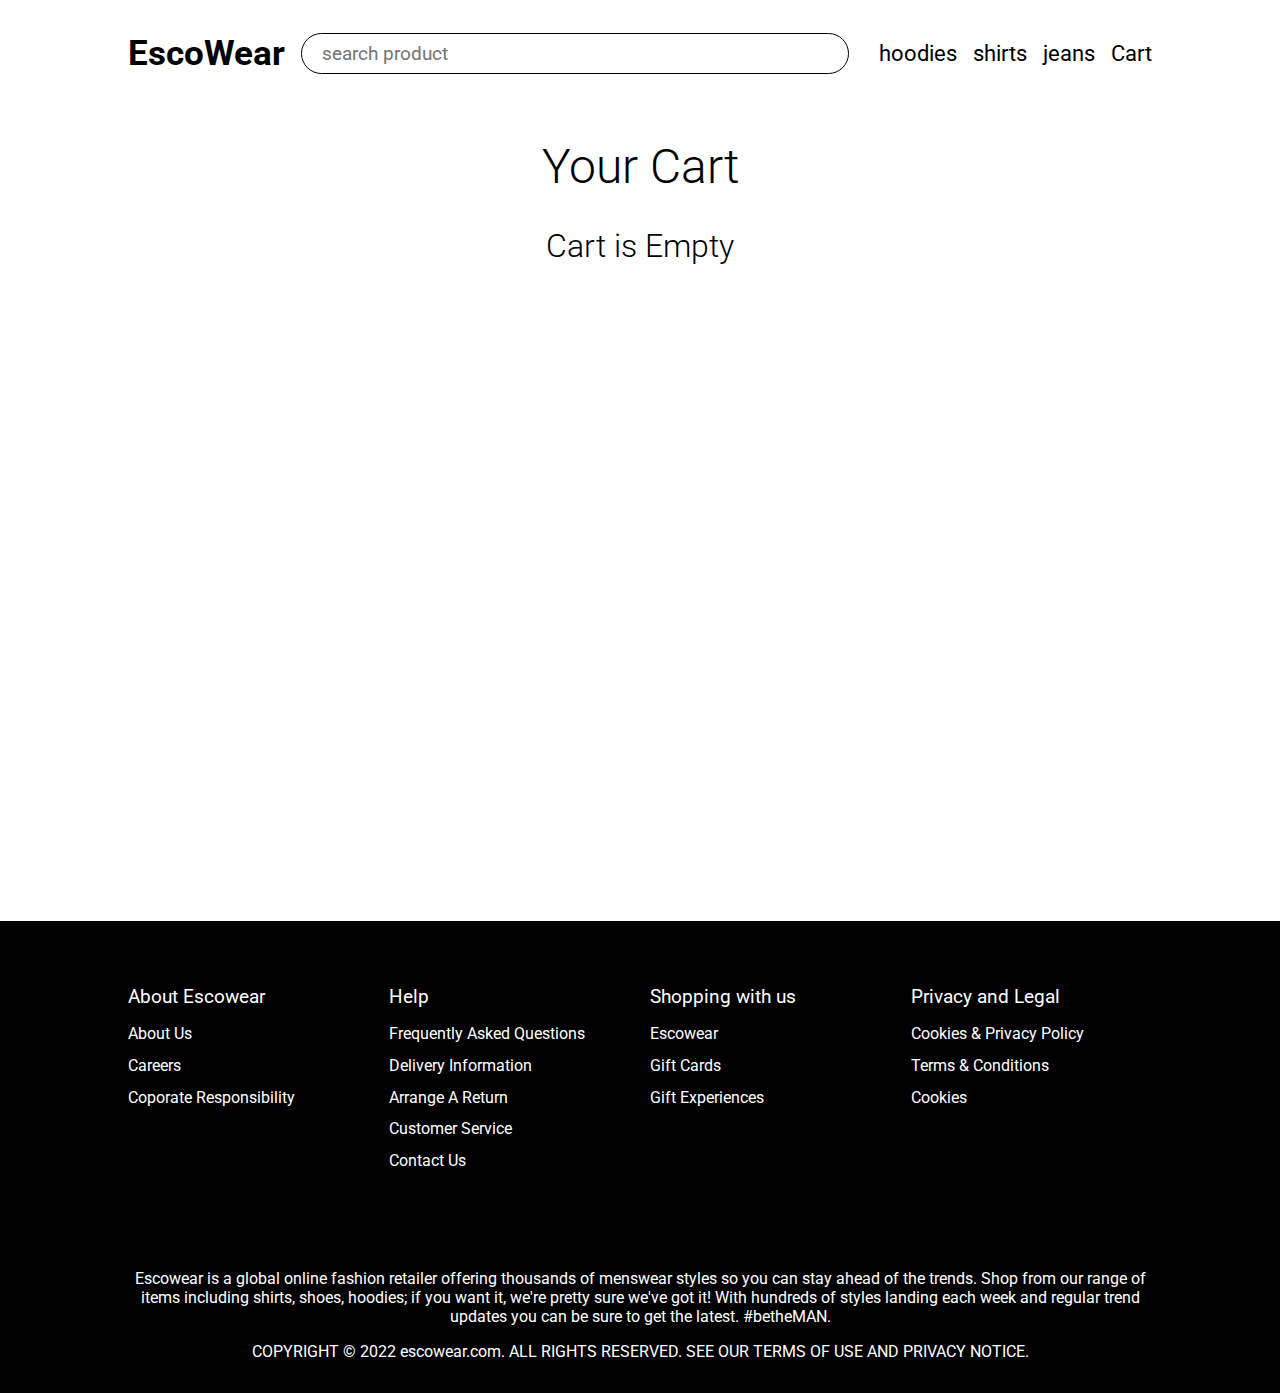
<file: cart.html>
<!DOCTYPE html>
<html lang="en">

<head>
    <meta charset="UTF-8">
    <meta http-equiv="X-UA-Compatible" content="IE=edge">
    <meta name="viewport" content="width=device-width, initial-scale=1.0">

    <!-- google font roboto -->
    <link rel="preconnect" href="https://fonts.googleapis.com">
    <link rel="preconnect" href="https://fonts.gstatic.com" crossorigin>
    <link href="https://fonts.googleapis.com/css2?family=Roboto:wght@100;300;400;700;900&display=swap" rel="stylesheet">

    <!-- fontawesome -->
    <link rel="stylesheet" href="https://cdnjs.cloudflare.com/ajax/libs/font-awesome/6.0.0-beta3/css/all.min.css"
        integrity="sha512-Fo3rlrZj/k7ujTnHg4CGR2D7kSs0v4LLanw2qksYuRlEzO+tcaEPQogQ0KaoGN26/zrn20ImR1DfuLWnOo7aBA=="
        crossorigin="anonymous" referrerpolicy="no-referrer" />

    <!-- custom styles sheet -->
    <link rel="stylesheet" href="css/styles.css">
    <title>EscoWear</title>
</head>

<body>

    <!-- navigation -->
    <header id="navigation">

        <!-- container -->
        <div class="container">

            <a href="index.html">
                <h1>EscoWear</h1>
            </a>

            <!-- links -->
            <div class="links">

                <a href="store.html?category=hoodies">Hoodies</a>
                <a href="store.html?category=shirts">Shirts</a>
                <a href="store.html?category=shoes">Shoes</a>

                <div class="close">
                    <i class="fa fa-window-close"></i>
                </div>

            </div>

            <!-- menu -->
            <div class="menu">
                <i class="fa fa-bars"></i>
            </div>

        </div>
        <!-- end container -->
    </header>
    <!-- end navigation -->



    <!-- brands -->
    <section id="brands">

        <h1 class="title">Your Cart</h1>

        <section id="cart">
            <div class="container">

                <!-- cart-unit -->
                <!-- <div class="cart-unit">
                    <img src="./images/test.jpg" alt="">
                    <div class="text-wrapper">
                        <p class="name">Name of item</p>
                        <p class="price">$500</p>
                        <i class="fa fa-window-close"></i>
                    </div>
                </div> -->
                <!-- end cart-unit -->
            </div>
        </section>
    </section>
    <!-- end cart-->

    <!-- footer -->
    <section id="footer">
    
        <div class="container">
            <div class="footer-wrapper">
    
                <!-- footer unit -->
                <div class="footer-unit">
                    <ul>
                        <li class="footer-title">About Escowear</li>
                        <li>About Us</li>
                        <li>Careers</li>
                        <li>Coporate Responsibility </li>
                    </ul>
                </div>
                <!-- end footer-unit -->
    
                <!-- footer unit -->
                <div class="footer-unit">
                    <ul>
                        <li class="footer-title">Help</li>
                        <li>Frequently Asked Questions</li>
                        <li>Delivery Information</li>
                        <li>Arrange A Return </li>
                        <li>Customer Service </li>
                        <li>Contact Us </li>
                    </ul>
                </div>
                <!-- end footer-unit -->
    
    
                <!-- footer unit -->
                <div class="footer-unit">
                    <ul>
                        <li class="footer-title">Shopping with us</li>
                        <li>Escowear</li>
                        <li>Gift Cards</li>
                        <li>Gift Experiences</li>
                    </ul>
                </div>
                <!-- end footer-unit -->
    
    
                <!-- footer unit -->
                <div class="footer-unit">
                    <ul>
                        <li class="footer-title">Privacy and Legal</li>
                        <li>Cookies & Privacy Policy</li>
                        <li>Terms & Conditions</li>
                        <li>Cookies</li>
                    </ul>
                </div>
                <!-- end footer-unit -->
    
    
    
            </div>
            <!-- end footer-wrapper -->
    
            <!-- socials -->
            <div class="socials">
                <a href="http://www.facebook.com" target="_blank"><i class="fab fa-facebook"></i></a>
                <a href="http://www.twitter.com" target="_blank"><i class="fab fa-twitter"></i></a>
                <a href="http://www.instagram.com" target="_blank"><i class="fab fa-instagram"></i></a>
            </div>
            <!-- end socials -->
    
            <div class="text-wrapper">
                <p class="slug">Escowear is a global online fashion retailer offering thousands of menswear styles so you
                    can stay ahead of the trends.
                    Shop from our range of items including shirts, shoes, hoodies; if you want it, we're
                    pretty sure we've got it! With hundreds of styles landing each week and regular trend updates you can be
                    sure to get the
                    latest. #betheMAN.</p>
    
    
    
                <p class="copyright">COPYRIGHT © 2022 escowear.com. ALL RIGHTS RESERVED. SEE OUR TERMS OF USE AND PRIVACY
                    NOTICE.</p>
            </div>
        </div>
        <!-- end container -->
    </section>
    
    <!-- end footer -->



    <script src="js/utils.js"></script>
    <script src="js/init.js"></script>
    <script src="js/cart.js"></script>
</body>

</html>
</file>
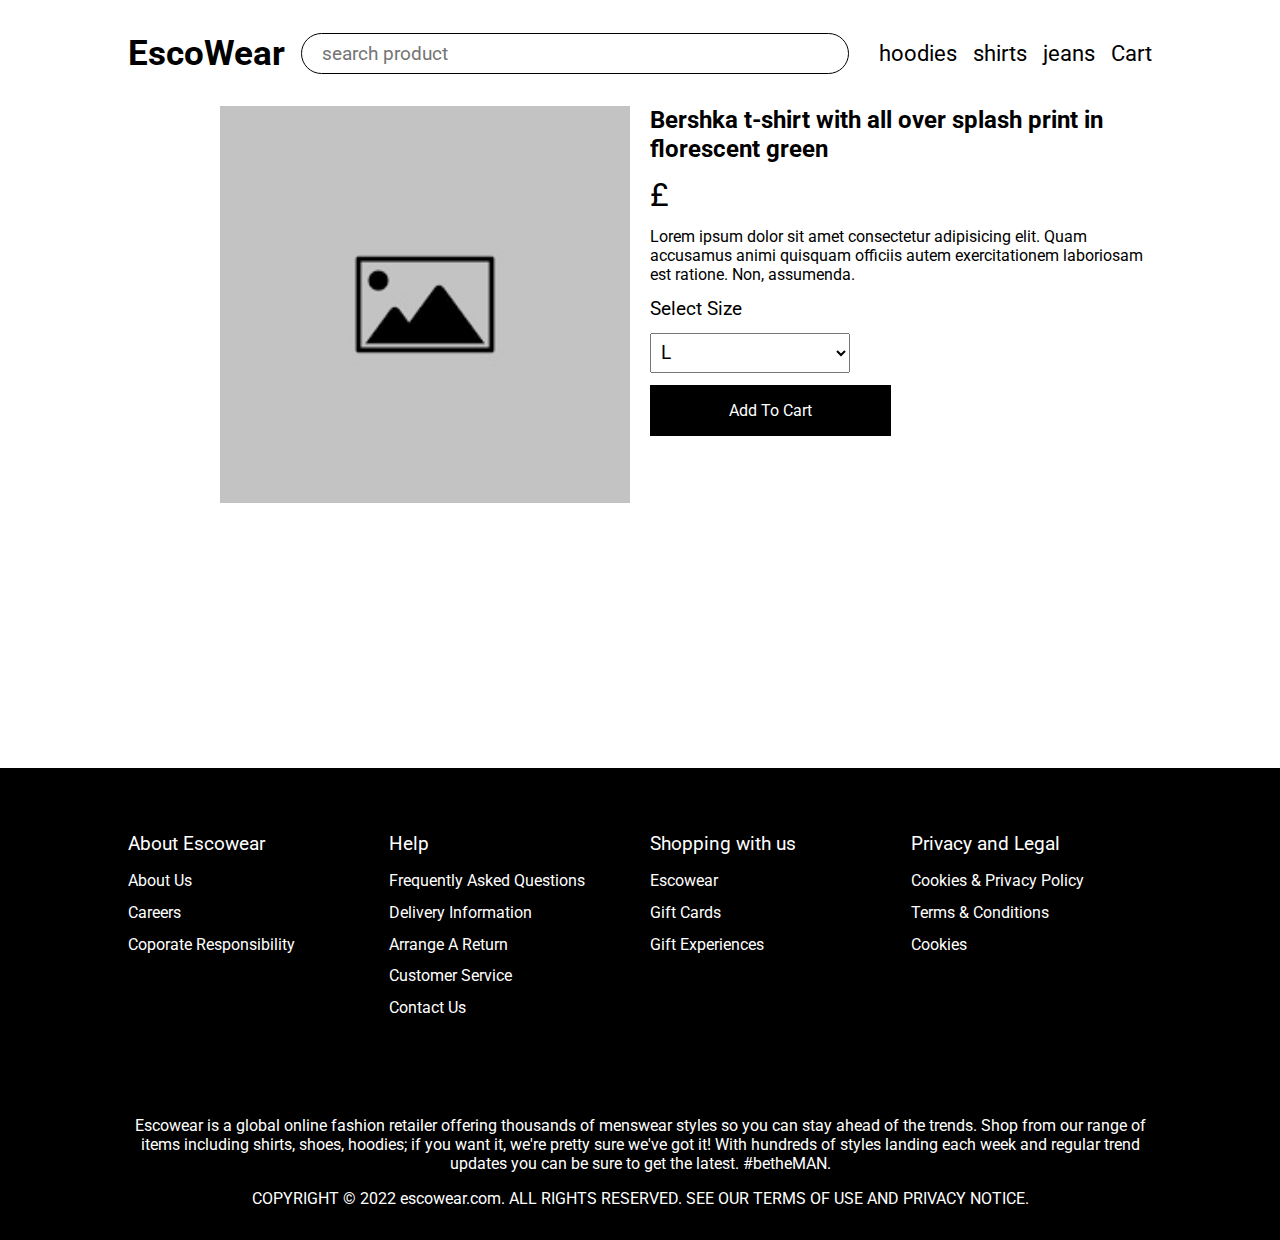
<file: item.html>
<!DOCTYPE html>
<html lang="en">

<head>
    <meta charset="UTF-8">
    <meta http-equiv="X-UA-Compatible" content="IE=edge">
    <meta name="viewport" content="width=device-width, initial-scale=1.0">

    <!-- google font roboto -->
    <link rel="preconnect" href="https://fonts.googleapis.com">
    <link rel="preconnect" href="https://fonts.gstatic.com" crossorigin>
    <link href="https://fonts.googleapis.com/css2?family=Roboto:wght@100;300;400;700;900&display=swap" rel="stylesheet">

    <!-- fontawesome -->
    <link rel="stylesheet" href="https://cdnjs.cloudflare.com/ajax/libs/font-awesome/6.0.0-beta3/css/all.min.css"
        integrity="sha512-Fo3rlrZj/k7ujTnHg4CGR2D7kSs0v4LLanw2qksYuRlEzO+tcaEPQogQ0KaoGN26/zrn20ImR1DfuLWnOo7aBA=="
        crossorigin="anonymous" referrerpolicy="no-referrer" />

    <!-- custom styles sheet -->
    <link rel="stylesheet" href="css/styles.css">
    <title>EscoWear</title>
</head>

<body>

    <!-- navigation -->
    <header id="navigation">

        <!-- container -->
        <div class="container">

            <a href="index.html">
                <h1>EscoWear</h1>
            </a>

            <!-- links -->
            <div class="links">

                <a href="store.html?category=hoodies">Hoodies</a>
                <a href="store.html?category=shirts">Shirts</a>
                <a href="store.html?category=shoes">Shoes</a>

                <div class="close">
                    <i class="fa fa-window-close"></i>
                </div>

            </div>

            <!-- menu -->
            <div class="menu">
                <i class="fa fa-bars"></i>
            </div>

        </div>
        <!-- end container -->
    </header>
    <!-- end navigation -->

    <section id="item">
        <div class="container">

            <!-- content-wrapper -->
                <div class="content-wrapper">

                    <!-- image-wrapper -->
                    <div class="image-wrapper">

                        <!-- thumb-wrapper -->
                        <div class="thumb-wrapper">
                                    
                        </div>
                        <!-- end thumb-wrapper -->

                        <div class="main-thumb">
                            <img src="/images/default.jpg" alt="">
                        </div>

                        

                    </div>
                    <!-- end image-wrapper -->

                    <!-- text-wrapper -->
                    <div class="text-wrapper">
                                <h2 class="name">Bershka t-shirt with all over splash print in florescent green</h2>

                            <p class="price">£<span></span> </p>

                            <p class="slug">
                                Lorem ipsum dolor sit amet consectetur adipisicing elit. Quam accusamus animi quisquam officiis autem exercitationem laboriosam est ratione. Non, assumenda.
                            </p>
                            
                            <div class="select-wrapper">
                                <label for="select">Select Size</label>
                                <select name="" id="">
                                    <option value="">L</option>
                                    <option value="">M</option>
                                    <option value="">S</option>
                                    <option value="">XS</option>
                                </select>
                            </div>
                            <div class="button-wrapper">
                                <button>Add To Cart</button> <a href="cart.html">Checkout</a>
                            </div>
                    </div>
                    <!-- end text-wrapper -->

                </div>
                <!-- end content-wrapper -->
        </div>
        <!-- container -->
    </section>
    <!-- end item -->

    <!-- footer -->
    <section id="footer">
    
        <div class="container">
            <div class="footer-wrapper">
    
                <!-- footer unit -->
                <div class="footer-unit">
                    <ul>
                        <li class="footer-title">About Escowear</li>
                        <li>About Us</li>
                        <li>Careers</li>
                        <li>Coporate Responsibility </li>
                    </ul>
                </div>
                <!-- end footer-unit -->
    
                <!-- footer unit -->
                <div class="footer-unit">
                    <ul>
                        <li class="footer-title">Help</li>
                        <li>Frequently Asked Questions</li>
                        <li>Delivery Information</li>
                        <li>Arrange A Return </li>
                        <li>Customer Service </li>
                        <li>Contact Us </li>
                    </ul>
                </div>
                <!-- end footer-unit -->
    
    
                <!-- footer unit -->
                <div class="footer-unit">
                    <ul>
                        <li class="footer-title">Shopping with us</li>
                        <li>Escowear</li>
                        <li>Gift Cards</li>
                        <li>Gift Experiences</li>
                    </ul>
                </div>
                <!-- end footer-unit -->
    
    
                <!-- footer unit -->
                <div class="footer-unit">
                    <ul>
                        <li class="footer-title">Privacy and Legal</li>
                        <li>Cookies & Privacy Policy</li>
                        <li>Terms & Conditions</li>
                        <li>Cookies</li>
                    </ul>
                </div>
                <!-- end footer-unit -->
    
    
    
            </div>
            <!-- end footer-wrapper -->
    
            <!-- socials -->
            <div class="socials">
                <a href="http://www.facebook.com" target="_blank"><i class="fab fa-facebook"></i></a>
                <a href="http://www.twitter.com" target="_blank"><i class="fab fa-twitter"></i></a>
                <a href="http://www.instagram.com" target="_blank"><i class="fab fa-instagram"></i></a>
            </div>
            <!-- end socials -->
    
            <div class="text-wrapper">
                <p class="slug">Escowear is a global online fashion retailer offering thousands of menswear styles so you
                    can stay ahead of the trends.
                    Shop from our range of items including shirts, shoes, hoodies; if you want it, we're
                    pretty sure we've got it! With hundreds of styles landing each week and regular trend updates you can be
                    sure to get the
                    latest. #betheMAN.</p>
    
    
    
                <p class="copyright">COPYRIGHT © 2022 escowear.com. ALL RIGHTS RESERVED. SEE OUR TERMS OF USE AND PRIVACY
                    NOTICE.</p>
            </div>
        </div>
        <!-- end container -->
    </section>
    
    <!-- end footer -->


    <script src="js/utils.js"></script>
    <script src="js/init.js"></script>
    <script src="js/item.js"></script>
</body>

</html>
</file>
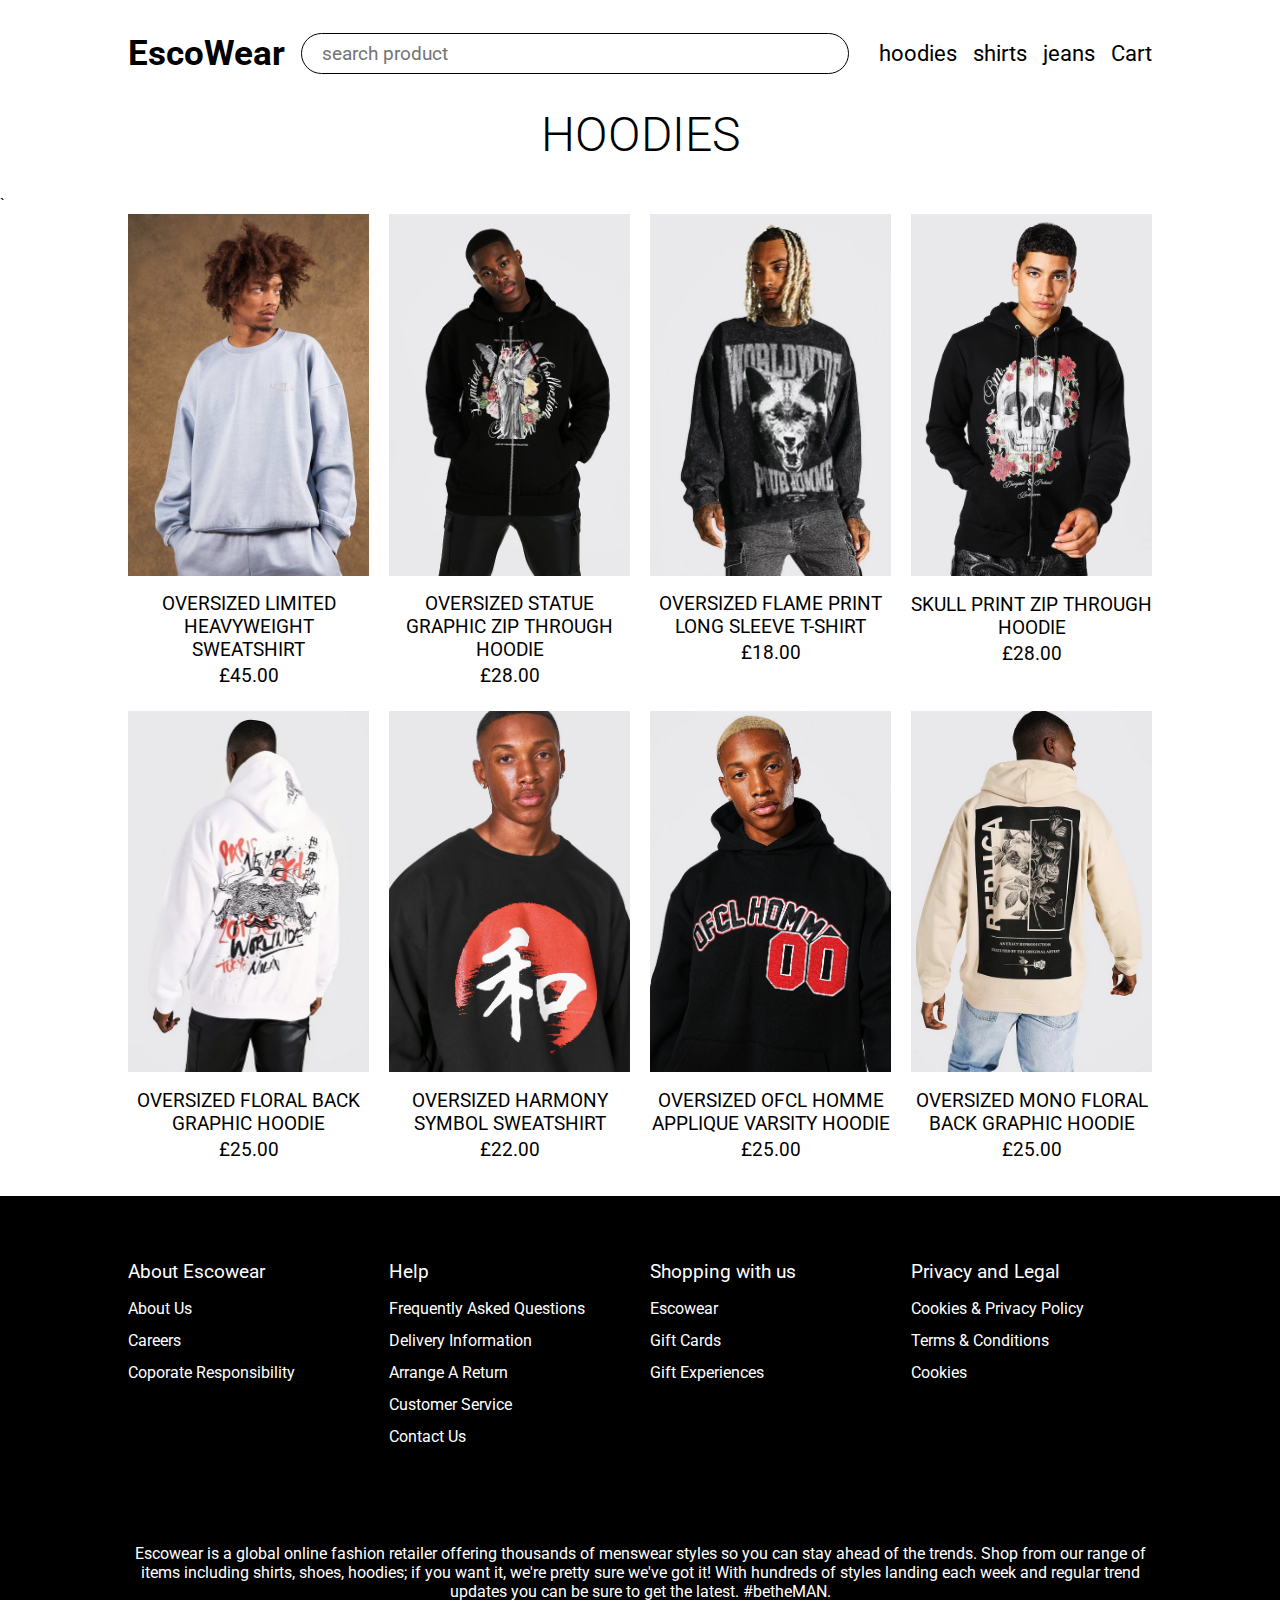
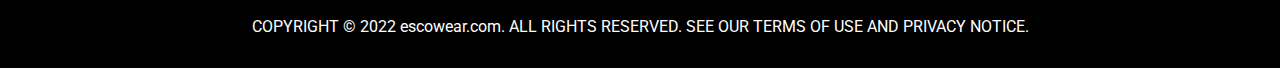
<file: store.html>
<!DOCTYPE html>
<html lang="en">

<head>
    <meta charset="UTF-8">
    <meta http-equiv="X-UA-Compatible" content="IE=edge">
    <meta name="viewport" content="width=device-width, initial-scale=1.0">

    <!-- google font roboto -->
    <link rel="preconnect" href="https://fonts.googleapis.com">
    <link rel="preconnect" href="https://fonts.gstatic.com" crossorigin>
    <link href="https://fonts.googleapis.com/css2?family=Roboto:wght@100;300;400;700;900&display=swap" rel="stylesheet">

    <!-- fontawesome -->
    <link rel="stylesheet" href="https://cdnjs.cloudflare.com/ajax/libs/font-awesome/6.0.0-beta3/css/all.min.css"
        integrity="sha512-Fo3rlrZj/k7ujTnHg4CGR2D7kSs0v4LLanw2qksYuRlEzO+tcaEPQogQ0KaoGN26/zrn20ImR1DfuLWnOo7aBA=="
        crossorigin="anonymous" referrerpolicy="no-referrer" />

    <!-- custom styles sheet -->
    <link rel="stylesheet" href="css/styles.css">
    <title>EscoWear</title>
</head>

<body>

    <!-- navigation -->
    <header id="navigation">

        <!-- container -->
        <div class="container">

            <a href="index.html">
                <h1>EscoWear</h1>
            </a>

            <!-- links -->
            <div class="links">

                <a href="store.html?category=hoodies">Hoodies</a>
                <a href="store.html?category=shirts">Shirts</a>
                <a href="store.html?category=shoes">Shoes</a>

                <div class="close">
                    <i class="fa fa-window-close"></i>
                </div>

            </div>

            <!-- menu -->
            <div class="menu">
                <i class="fa fa-bars"></i>
            </div>

        </div>
        <!-- end container -->
    </header>
    <!-- end navigation -->


    <!-- store  -->
    <section id="store">
        <h1 class="title"></h1>`
        <div class="container">
        </div>
    </section>

    <!-- end store -->

    <!-- footer -->
    <section id="footer">
    
        <div class="container">
            <div class="footer-wrapper">
    
                <!-- footer unit -->
                <div class="footer-unit">
                    <ul>
                        <li class="footer-title">About Escowear</li>
                        <li>About Us</li>
                        <li>Careers</li>
                        <li>Coporate Responsibility </li>
                    </ul>
                </div>
                <!-- end footer-unit -->
    
                <!-- footer unit -->
                <div class="footer-unit">
                    <ul>
                        <li class="footer-title">Help</li>
                        <li>Frequently Asked Questions</li>
                        <li>Delivery Information</li>
                        <li>Arrange A Return </li>
                        <li>Customer Service </li>
                        <li>Contact Us </li>
                    </ul>
                </div>
                <!-- end footer-unit -->
    
    
                <!-- footer unit -->
                <div class="footer-unit">
                    <ul>
                        <li class="footer-title">Shopping with us</li>
                        <li>Escowear</li>
                        <li>Gift Cards</li>
                        <li>Gift Experiences</li>
                    </ul>
                </div>
                <!-- end footer-unit -->
    
    
                <!-- footer unit -->
                <div class="footer-unit">
                    <ul>
                        <li class="footer-title">Privacy and Legal</li>
                        <li>Cookies & Privacy Policy</li>
                        <li>Terms & Conditions</li>
                        <li>Cookies</li>
                    </ul>
                </div>
                <!-- end footer-unit -->
    
    
    
            </div>
            <!-- end footer-wrapper -->
    
            <!-- socials -->
            <div class="socials">
                <a href="http://www.facebook.com" target="_blank"><i class="fab fa-facebook"></i></a>
                <a href="http://www.twitter.com" target="_blank"><i class="fab fa-twitter"></i></a>
                <a href="http://www.instagram.com" target="_blank"><i class="fab fa-instagram"></i></a>
            </div>
            <!-- end socials -->
    
            <div class="text-wrapper">
                <p class="slug">Escowear is a global online fashion retailer offering thousands of menswear styles so you
                    can stay ahead of the trends.
                    Shop from our range of items including shirts, shoes, hoodies; if you want it, we're
                    pretty sure we've got it! With hundreds of styles landing each week and regular trend updates you can be
                    sure to get the
                    latest. #betheMAN.</p>
    
    
    
                <p class="copyright">COPYRIGHT © 2022 escowear.com. ALL RIGHTS RESERVED. SEE OUR TERMS OF USE AND PRIVACY
                    NOTICE.</p>
            </div>
        </div>
        <!-- end container -->
    </section>
    
    <!-- end footer -->



    <script src="js/utils.js"></script>
    <script src="js/init.js"></script>
    <script src="js/store.js"></script>
</body>

</html>
</file>
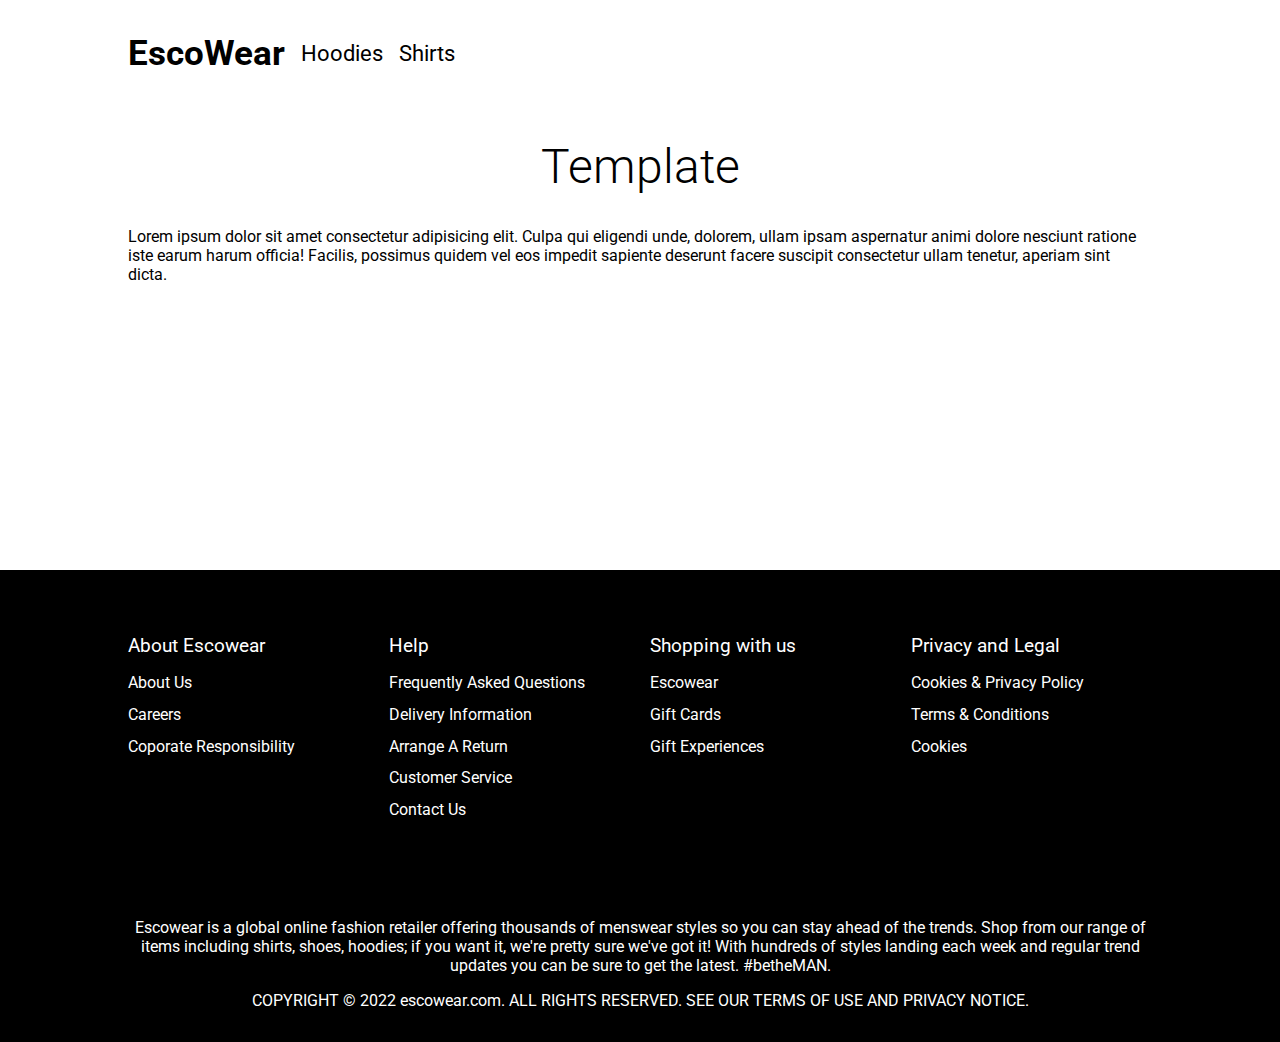
<file: template.html>
<!DOCTYPE html>
<html lang="en">

<head>
    <meta charset="UTF-8">
    <meta http-equiv="X-UA-Compatible" content="IE=edge">
    <meta name="viewport" content="width=device-width, initial-scale=1.0">

    <!-- google font roboto -->
    <link rel="preconnect" href="https://fonts.googleapis.com">
    <link rel="preconnect" href="https://fonts.gstatic.com" crossorigin>
    <link href="https://fonts.googleapis.com/css2?family=Roboto:wght@100;300;400;700;900&display=swap" rel="stylesheet">

    <!-- fontawesome -->
    <link rel="stylesheet" href="https://cdnjs.cloudflare.com/ajax/libs/font-awesome/6.0.0-beta3/css/all.min.css"
        integrity="sha512-Fo3rlrZj/k7ujTnHg4CGR2D7kSs0v4LLanw2qksYuRlEzO+tcaEPQogQ0KaoGN26/zrn20ImR1DfuLWnOo7aBA=="
        crossorigin="anonymous" referrerpolicy="no-referrer" />

    <!-- custom styles sheet -->
    <link rel="stylesheet" href="css/styles.css">
    <title>EscoWear</title>
</head>

<body>

    <!-- navigation -->
    <section id="navigation">

        <!-- container -->
        <div class="container">

            <a href="index.html">
                <h1>EscoWear</h1>
            </a>

            <!-- links -->
            <div class="links">
                <a href="store.html?category=hoodies">Hoodies</a>
                <a href="store.html?category=shirts">Shirts</a>

                <div class="close">
                    <i class="fa fa-window-close"></i>
                </div>

            </div>

            <!-- menu -->
            <div class="menu">
                <i class="fa fa-bars"></i>
            </div>

        </div>
        <!-- end container -->
    </section>
    <!-- end navigation -->

   

    <!-- brands -->
    <section id="brands">

        <h1 class="title">Template</h1>
        <div class="container">
            <p>Lorem ipsum dolor sit amet consectetur adipisicing elit. Culpa qui eligendi unde, dolorem, ullam ipsam
                aspernatur animi dolore nesciunt ratione iste earum harum officia! Facilis, possimus quidem vel eos
                impedit sapiente deserunt facere suscipit consectetur ullam tenetur, aperiam sint dicta.</p>
        </div>
    </section>
    <!-- end brands -->

<!-- footer -->
<section id="footer">

    <div class="container">
        <div class="footer-wrapper">

            <!-- footer unit -->
            <div class="footer-unit">
                <ul>
                    <li class="footer-title">About Escowear</li>
                    <li>About Us</li>
                    <li>Careers</li>
                    <li>Coporate Responsibility </li>
                </ul>
            </div>
            <!-- end footer-unit -->

            <!-- footer unit -->
            <div class="footer-unit">
                <ul>
                    <li class="footer-title">Help</li>
                    <li>Frequently Asked Questions</li>
                    <li>Delivery Information</li>
                    <li>Arrange A Return </li>
                    <li>Customer Service </li>
                    <li>Contact Us </li>
                </ul>
            </div>
            <!-- end footer-unit -->


            <!-- footer unit -->
            <div class="footer-unit">
                <ul>
                    <li class="footer-title">Shopping with us</li>
                    <li>Escowear</li>
                    <li>Gift Cards</li>
                    <li>Gift Experiences</li>
                </ul>
            </div>
            <!-- end footer-unit -->


            <!-- footer unit -->
            <div class="footer-unit">
                <ul>
                    <li class="footer-title">Privacy and Legal</li>
                    <li>Cookies & Privacy Policy</li>
                    <li>Terms & Conditions</li>
                    <li>Cookies</li>
                </ul>
            </div>
            <!-- end footer-unit -->



        </div>
        <!-- end footer-wrapper -->

        <!-- socials -->
        <div class="socials">
            <a href="http://www.facebook.com" target="_blank"><i class="fab fa-facebook"></i></a>
            <a href="http://www.twitter.com" target="_blank"><i class="fab fa-twitter"></i></a>
            <a href="http://www.instagram.com" target="_blank"><i class="fab fa-instagram"></i></a>
        </div>
        <!-- end socials -->

        <div class="text-wrapper">
            <p class="slug">Escowear is a global online fashion retailer offering thousands of menswear styles so you
                can stay ahead of the trends.
                Shop from our range of items including shirts, shoes, hoodies; if you want it, we're
                pretty sure we've got it! With hundreds of styles landing each week and regular trend updates you can be
                sure to get the
                latest. #betheMAN.</p>



            <p class="copyright">COPYRIGHT © 2022 escowear.com. ALL RIGHTS RESERVED. SEE OUR TERMS OF USE AND PRIVACY
                NOTICE.</p>
        </div>
    </div>
    <!-- end container -->
</section>

<!-- end footer -->

    <script src="js/utils.js"></script>
</body>

</html>
</file>
<file: css/styles.css>
* {
  margin: 0;
  padding: 0;
  font-family: Roboto;
}

body {
  overflow-x: hidden;
}

a {
  text-decoration: none;
  color: black;
}

ul {
  list-style-type: none;
  margin: 0;
  padding: 0;
}

button {
  outline: none;
  border: none;
  cursor: pointer;
}

.container {
  width: 1200px;
  margin: 0 auto;
  max-width: 80%;
}

.title {
  text-align: center;
  font-size: 3rem;
  font-weight: 300;
  margin-bottom: 2rem;
}

@media (max-width: 500px) {
  .title {
    font-size: 2.5rem;
  }
}
#navigation .container {
  padding: 2rem 0rem;
  display: flex;
  align-items: center;
  justify-content: space-between;
}
#navigation .form-wrapper {
  flex: 1;
}
#navigation input {
  border: 1px solid black;
  width: 100%;
}
#navigation .links {
  display: flex;
  align-items: center;
  flex: 1;
}
#navigation .search {
  flex: 1;
  margin: 0rem 1rem;
}
#navigation .search input {
  width: 100%;
  padding: 0.5rem 0rem;
  font-size: 1.2rem;
  text-indent: 20px;
  font-size: 1.2rem;
  border-radius: 50px;
  outline: none;
}
#navigation a h1 {
  font-size: 2.2rem;
}
#navigation .links a {
  display: inline-block;
  margin-left: 1rem;
  font-size: 1.4rem;
}
#navigation .menu {
  font-size: 2rem;
  display: none;
  cursor: pointer;
}
#navigation .close {
  display: none;
  color: white;
  font-size: 2.5rem;
  cursor: pointer;
}

@media (max-width: 900px) {
  #navigation a h1 {
    font-size: 1.8rem;
  }
  #navigation .links.active {
    transform: translateX(0%);
  }
  #navigation .form-wrapper {
    flex: 0;
    margin-bottom: 1rem;
  }
  #navigation .links {
    position: fixed;
    z-index: 9000;
    background-color: rgba(0, 0, 0, 0.8);
    top: 0;
    left: 0;
    right: 0;
    bottom: 0;
    flex-direction: column;
    justify-content: center;
    align-items: center;
    transform: translateX(100%);
    transition: all ease-in-out 300ms;
  }
  #navigation .links a {
    color: white;
    margin-bottom: 1rem;
    font-size: 1.2rem;
  }
  #navigation .links .close {
    display: block;
    position: absolute;
    top: 20px;
    right: 40px;
  }
  #navigation .menu {
    display: block;
  }
}
#store {
  min-height: 90vh;
  padding-bottom: 2rem;
}
#store .container {
  display: grid;
  grid-template-columns: repeat(4, 1fr);
  grid-gap: 20px;
}
#store .container .thumb-unit {
  text-align: center;
  min-height: 150px;
}
#store .container .thumb-unit img {
  width: 100%;
  margin-bottom: 0.8rem;
}
#store .container .thumb-unit p {
  font-size: 1.2rem;
  margin-bottom: 0.2rem;
}

@media (max-width: 800px) {
  #store .title {
    font-size: 2rem;
  }
  #store .container {
    grid-template-columns: repeat(3, 1fr);
  }
  #store .container .thumb-unit p {
    font-size: 0.8rem;
  }
}
@media (max-width: 500px) {
  #store .container {
    grid-template-columns: repeat(2, 1fr);
  }
}
#item {
  min-height: 70vh;
  padding-bottom: 2rem;
}

.content-wrapper {
  display: grid;
  grid-template-columns: repeat(2, 1fr);
  grid-gap: 20px;
}
.content-wrapper img {
  width: 100%;
}
.content-wrapper .image-wrapper {
  display: grid;
  grid-template-columns: 1fr 5fr;
  grid-gap: 10px;
}
.content-wrapper .image-wrapper .thumb-unit {
  cursor: pointer;
  margin-bottom: 0.2rem;
}
.content-wrapper .text-wrapper .name {
  font-size: 1.5rem;
  line-height: 1.2;
  margin-bottom: 0.8rem;
}
.content-wrapper .text-wrapper .price {
  font-size: 2rem;
  margin-bottom: 0.8rem;
}
.content-wrapper .text-wrapper .slug {
  font-size: 1rem;
  margin-bottom: 0.8rem;
}
.content-wrapper .text-wrapper label {
  font-size: 1.2rem;
  margin-bottom: 0.8rem;
  display: block;
}
.content-wrapper .text-wrapper select {
  display: block;
  width: 200px;
  font-size: 1.2rem;
  padding: 0.4rem;
  margin-bottom: 0.8rem;
}
.content-wrapper .text-wrapper .button-wrapper {
  display: grid;
  grid-template-columns: repeat(2, 1fr);
  grid-gap: 20px;
}
.content-wrapper .text-wrapper .button-wrapper button,
.content-wrapper .text-wrapper .button-wrapper a {
  display: block;
  background-color: black;
  color: white;
  font-size: 1rem;
  text-align: center;
  padding: 1rem;
}
.content-wrapper .text-wrapper .button-wrapper a {
  background-color: #2c662c;
  display: none;
}
.content-wrapper .text-wrapper .button-wrapper a.active {
  display: block;
}

@media (max-width: 960px) {
  .content-wrapper {
    display: block;
  }
  .content-wrapper .image-wrapper {
    margin-bottom: 1.8rem;
  }
}
@media (max-width: 500px) {
  .content-wrapper .text-wrapper .button-wrapper {
    display: block;
  }
  .content-wrapper .text-wrapper .button-wrapper button {
    display: block;
    width: 100%;
    margin-bottom: 0.8rem;
  }
}
#banner {
  min-height: 80vh;
  background-image: url("../images/banner.jpg");
  background-size: cover;
  background-position: center;
  position: relative;
}
#banner .overlay {
  position: absolute;
  top: 0;
  left: 0;
  right: 0;
  bottom: 0;
  background-color: rgba(0, 0, 0, 0.4);
  display: flex;
  justify-content: center;
  align-items: center;
}
#banner .cta a {
  background-color: black;
  color: white;
  font-size: 1.2rem;
  padding: 1rem 3rem;
  cursor: pointer;
}

#trending {
  padding: 2rem 0rem;
}
#trending .trend-wrapper {
  display: grid;
  grid-template-columns: repeat(3, 1fr);
  grid-gap: 20px;
}
#trending .trend-wrapper .trend-unit {
  min-height: 500px;
  display: block;
  background-color: blue;
  background-image: url("../images/shirts/thumb.jpg");
  background-size: cover;
  background-position: top center;
}
#trending .trend-wrapper .trend-unit:nth-child(1) {
  background-image: url("../images/shoes/thumb.jpg");
}
#trending .trend-wrapper .trend-unit:nth-child(2) {
  background-image: url("../images/hoodies/thumb.jpg");
}
#trending .trend-wrapper .trend-unit:nth-child(3) {
  background-image: url("../images/shirts/thumb.jpg");
}

#brands {
  min-height: 400px;
  padding: 2rem 0rem;
}
#brands .brand-wrapper {
  display: grid;
  grid-template-columns: repeat(4, 1fr);
  grid-auto-rows: 200px;
  grid-gap: 20px;
}
#brands .brand-wrapper .brand-unit {
  background-size: cover;
  background-position: center;
}
#brands .brand-wrapper .brand-unit:nth-child(1) {
  background-image: url("../images/logo/drmartens.jpg");
}
#brands .brand-wrapper .brand-unit:nth-child(2) {
  background-image: url("../images/logo/ellese.jpg");
}
#brands .brand-wrapper .brand-unit:nth-child(3) {
  background-image: url("../images/logo/nike.jpg");
}
#brands .brand-wrapper .brand-unit:nth-child(4) {
  background-image: url("../images/logo/northface.jpg");
}

@media (max-width: 800px) {
  #brands .brand-wrapper {
    grid-template-columns: repeat(2, 1fr);
  }

  #banner {
    background-image: Url("../images/banner-small.jpg");
  }
  #banner .overlay a {
    font-size: 1rem;
  }

  #trending .trend-wrapper {
    display: block;
  }
  #trending .trend-wrapper .trend-unit {
    min-height: 300px;
    margin-bottom: 1rem;
  }
}
#cart {
  min-height: 70vh;
  padding-bottom: 2rem;
}
#cart .container {
  width: 540px;
  max-width: 90%;
}
#cart h2 {
  font-size: 2rem;
  margin-bottom: 1rem;
}
#cart .button-wrapper button {
  display: block;
  background-color: black;
  width: 100%;
  padding: 1rem;
  color: white;
  font-size: 1.2rem;
}
#cart .cart-unit {
  display: grid;
  grid-template-columns: 1fr 2fr;
  grid-gap: 20px;
  position: relative;
  margin-bottom: 1rem;
}
#cart .cart-unit .name {
  font-size: 1.2rem;
  text-transform: capitalize;
  margin-bottom: 0.5rem;
}
#cart .cart-unit .price {
  font-size: 1.5rem;
}
#cart .cart-unit i {
  color: red;
  position: absolute;
  top: 0;
  right: 0;
  cursor: pointer;
  font-size: 1.2rem;
}
#cart .cart-unit img {
  width: 100%;
}

#footer {
  background-color: black;
  color: white;
  padding: 2rem 0rem;
}
#footer .socials {
  font-size: 2rem;
  margin-bottom: 1rem;
  text-align: center;
}
#footer .socials i {
  margin-right: 1rem;
  color: white;
}
#footer .text-wrapper {
  text-align: center;
  font-size: 1rem;
}
#footer .text-wrapper .slug {
  margin-bottom: 1rem;
}
#footer .footer-wrapper {
  padding: 2rem 0rem;
  display: grid;
  grid-template-columns: repeat(4, 1fr);
  grid-gap: 20px;
}
#footer .footer-wrapper .footer-title {
  font-size: 1.2rem;
  margin-bottom: 1rem;
}
#footer .footer-wrapper ul li {
  margin-bottom: 0.8rem;
  font-size: 1rem;
}

@media (max-width: 800px) {
  #footer .socials {
    text-align: left;
  }

  #footer .text-wrapper {
    text-align: left;
    line-height: 1.2;
  }

  #footer .footer-wrapper {
    display: block;
  }
  #footer .footer-wrapper .footer-unit {
    margin-bottom: 1rem;
  }
}/*# sourceMappingURL=styles.css.map */
</file>
